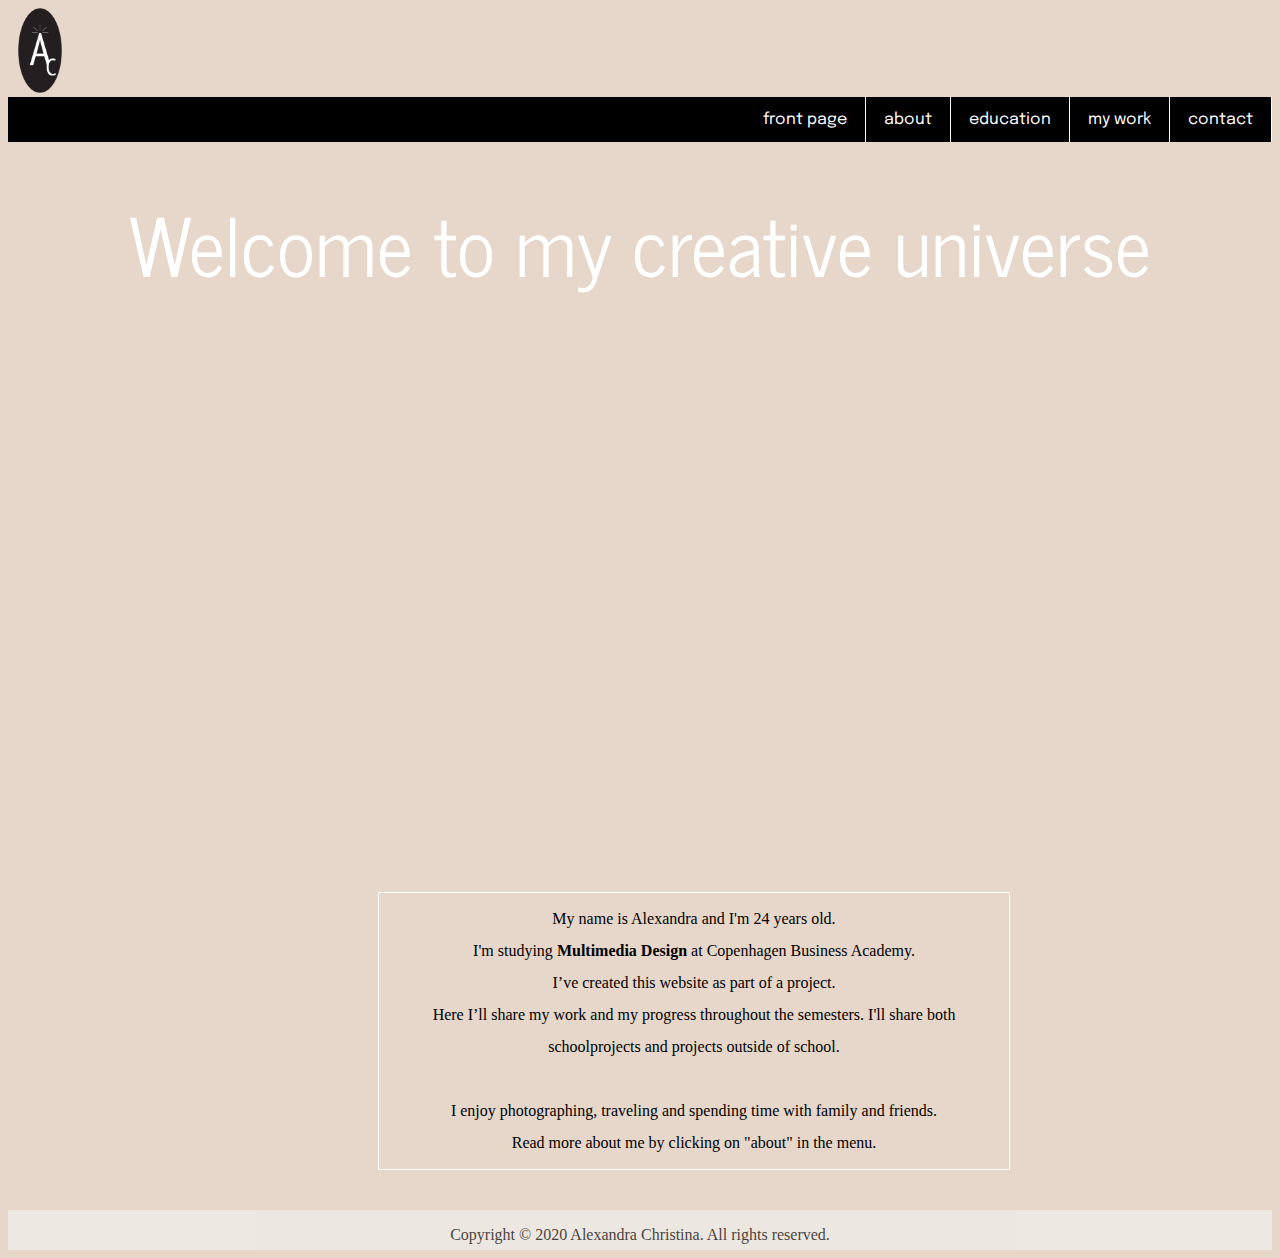
<file: Portfolio-master/index.html>
<!DOCTYPE html>
<html lang="en" dir="ltr">

<head>
  <meta name="viewport" content="width=device-width, initial-scale=1">
  <link rel="stylesheet" href="style.css">


  <link rel="preconnect" href="https://fonts.gstatic.com">
<link href="https://fonts.googleapis.com/css2?family=Arapey:ital@0;1&family=Epilogue&family=News+Cycle&family=Old+Standard+TT&display=swap" rel="stylesheet">
  <meta charset="utf-8">
  <title>My Portfolio</title>
</head>


<body>

<a href="index.html"><img class="logo" src="img/logo.png" alt="my logo"></a>

  <header>
    <nav class="navbar">
      <ul>
        <li><a href="contact.html">contact</a></li>
        <li><a href="my_work.html">my work</a></li>
          <li><a href="education.html">education</a></li>
            <li><a href="about_me.html">about</a></li>
        <li><a class="active" href="index.html">front page</a></li>
      </ul>
    </nav>
  </header>


  <section class="front_page_text">
    <h1 class="welcome_to_my">Welcome to my creative universe</h1>

  <vid class=video_mig> <iframe width="800" height="500" src="https://www.youtube.com/embed/GNtYnPLBGpc" frameborder="0" allow="accelerometer; autoplay; clipboard-write; encrypted-media; gyroscope; picture-in-picture" allowfullscreen></iframe></vid>


    <p class="info_om_mig"> My name is Alexandra and I'm 24 years old. <br>
      I'm studying <b>Multimedia Design</b> at Copenhagen Business Academy. <br>
      I’ve created this website as part of a project. <br>
        Here I’ll share my work and my progress throughout the semesters. I'll share both schoolprojects and projects outside of school. <br> <br>
        I enjoy photographing, traveling and spending time with family and friends. <br>
        Read more about me by clicking on "about" in the menu.
      </p>
  </section>




  <footer class="footer">
    <p>Copyright &#169; 2020 Alexandra Christina. All rights reserved.</p>
  </footer>


</body>


</html>
</file>
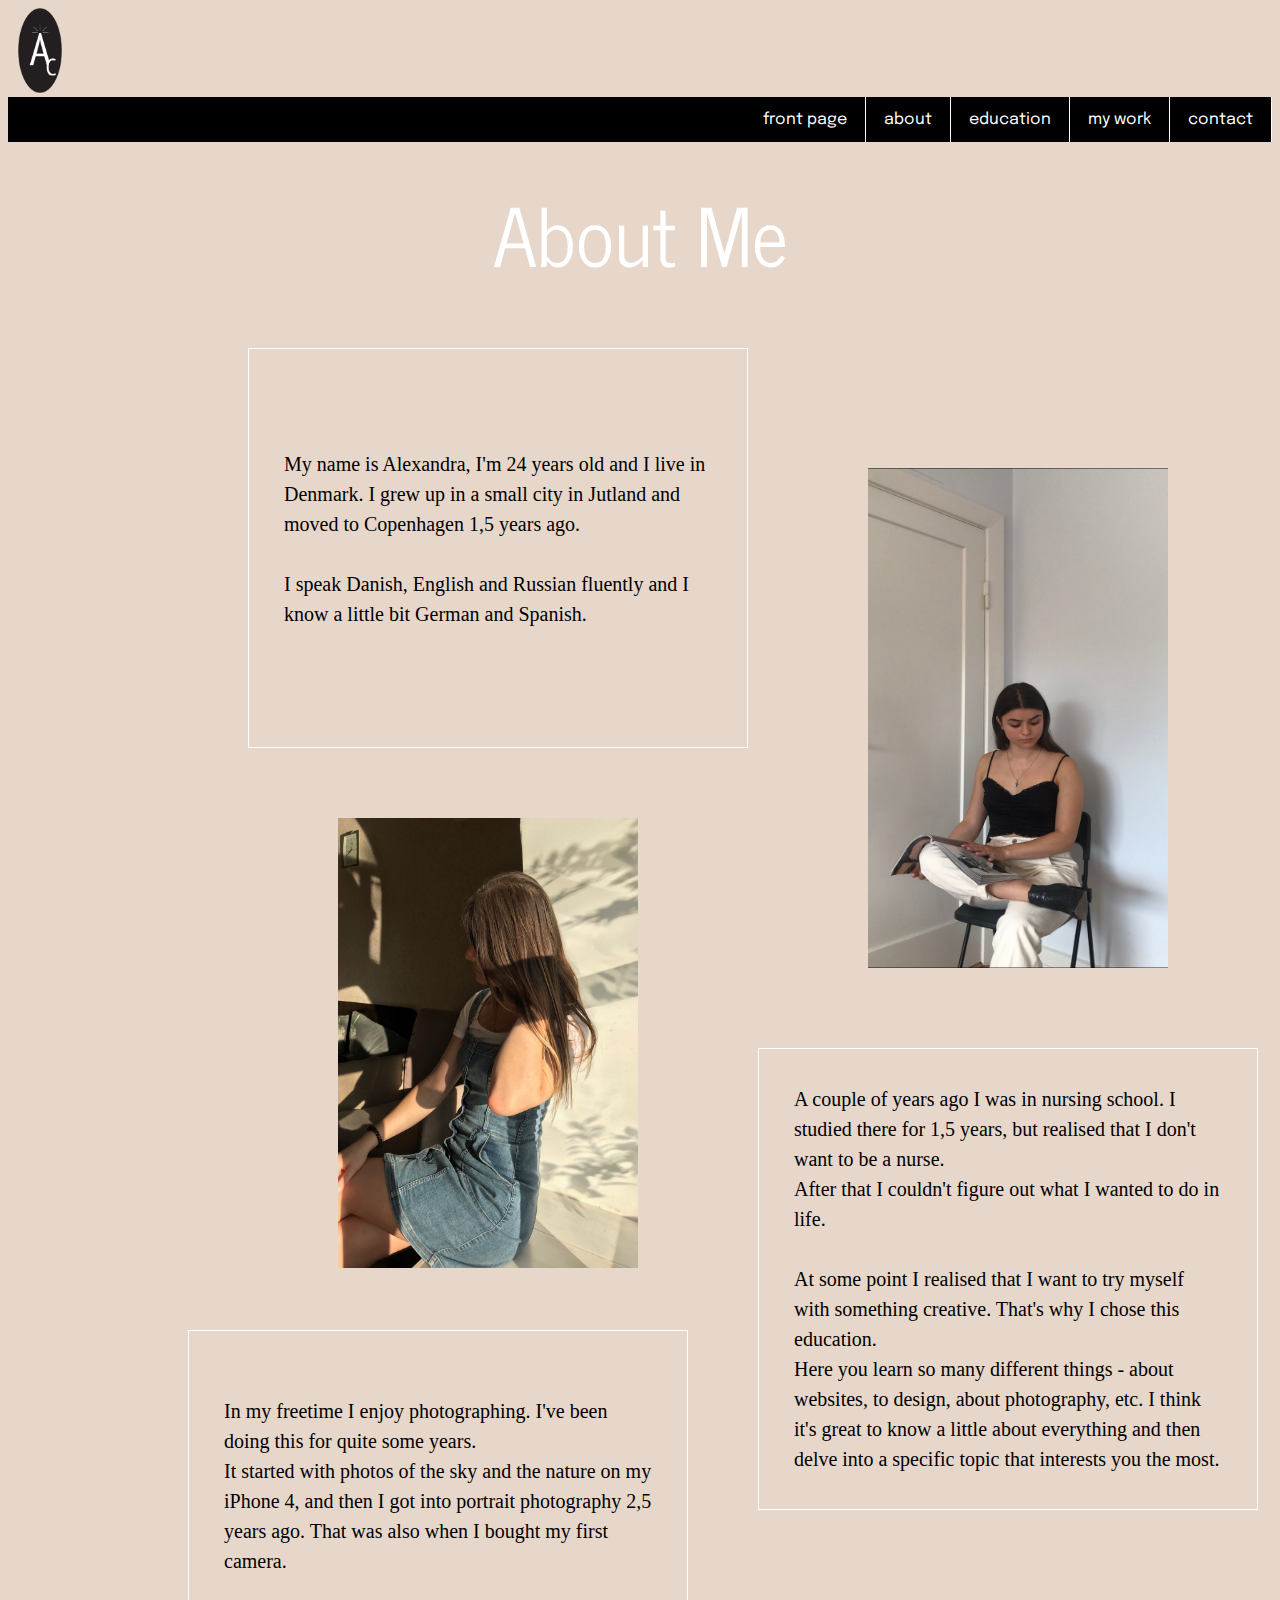
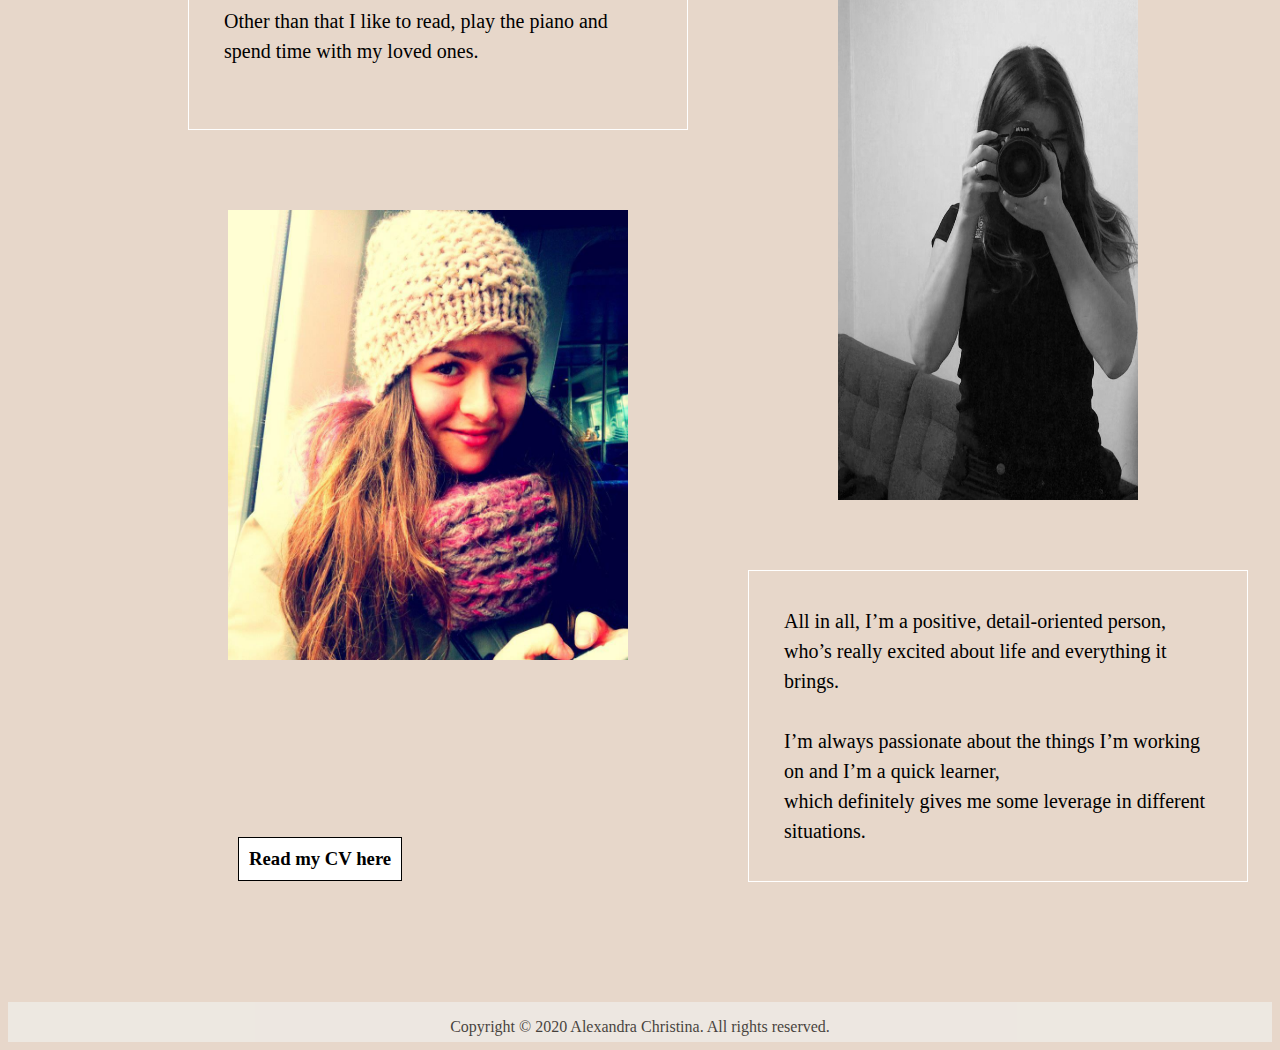
<file: Portfolio-master/about_me.html>
<!DOCTYPE html>
<html lang="en" dir="ltr">

<head>
  <meta name="viewport" content="width=device-width, initial-scale=1">
  <link rel="stylesheet" href="style.css">

  <link rel="preconnect" href="https://fonts.gstatic.com">
<link href="https://fonts.googleapis.com/css2?family=Arapey:ital@0;1&family=Epilogue&family=News+Cycle&family=Old+Standard+TT&display=swap" rel="stylesheet">
  <meta charset="utf-8">
  <title>My Portfolio</title>
</head>


<body>
  <header class="header">

    <a href="index.html"><img class="logo" src="img/logo.png" alt="my logo"></a>


    <nav class="navbar">
      <ul>
        <li><a href="contact.html">contact</a></li>
        <li><a href="my_work.html">my work</a></li>
        <li><a href="education.html">education</a></li>
        <li><a class="active" href="about_me.html">about</a></li>
        <li><a href="index.html">front page</a></li>
      </ul>
    </nav>
  </header>


  <h2 class="aboutmeoverskrift">About Me</h2>

<section class="about_me">

  <div class="box-1">
    <p class="about_me_1">My name is Alexandra, I'm 24 years old and I live in Denmark.
I grew up in a small city in Jutland and moved to Copenhagen 1,5 years ago.
<br> <br> I speak Danish, English and Russian fluently and I know a little bit German and Spanish.
 </p>

    <img class="mig" src="img/ekstra/migmig.jpg" alt="Photo of me">
</div>

<div class="box-2">
  <img class="migmig" src="img/mig2.JPG" alt="Photo of me">

  <p class="about_me_2">A couple of years ago I was in nursing school. I studied there for 1,5 years, but realised that I don't want to be a nurse. <br>
After that I couldn't figure out what I wanted to do in life. <br>
<br>
At some point I realised that I want to try myself with something creative. That's why I chose this education.<br>
Here you learn so many different things - about websites, to design, about photography, etc. I think it's great to know a little about everything and then delve into a specific topic that interests you the most. </p>
</div>

<div class="box-3">
  <p class="about_me_3"> In my freetime I enjoy photographing. I've been doing this for quite some years. <br>
  It started with photos of the sky and the nature on my iPhone 4, and then I got into portrait photography 2,5 years ago. That was also when I bought my first camera. <br> <br>
  Other than that I like to read, play the piano and spend time with my loved ones.
  </p>

  <img class="migmigmig" src="img/mig4.jpg" alt="Photo of me">
</div>

<div class="box-4">
  <img class="migmigmigmig" src="img/mig3.jpg" alt="Photo of me">

  <p class="about_me_4">All in all, I’m a positive, detail-oriented person, who’s really excited about life and everything it brings.
    <br> <br> I’m always passionate about the things I’m working on and I’m a quick learner, <br> which definitely gives me some leverage in different situations.
</p>
</div>


</section>


<h3 class="cv"><a href="http://alexandrachristina.com/cv.html">Read my CV here</a></h3>



  <footer class="footer">
    <p>Copyright &#169; 2020 Alexandra Christina. All rights reserved.</p>
  </footer>


</body>


</html>
</file>
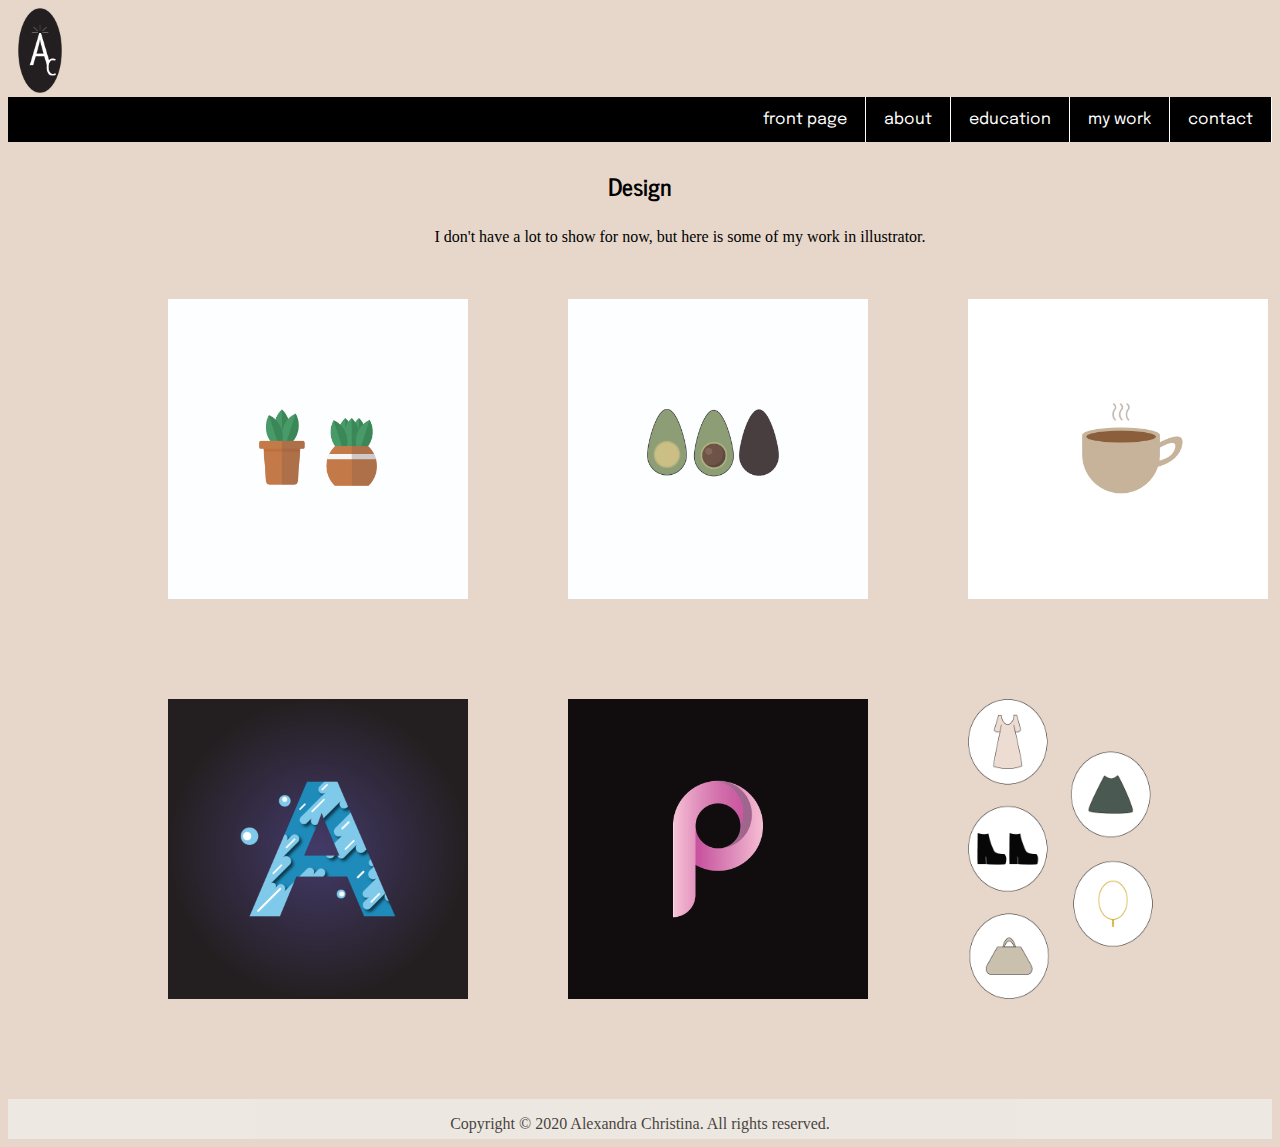
<file: Portfolio-master/my_design.html>
<!DOCTYPE html>
<html lang="en" dir="ltr">

<head>
  <meta name="viewport" content="width=device-width, initial-scale=1">
  <link rel="stylesheet" href="style.css">
  <link rel="preconnect" href="https://fonts.gstatic.com">
<link href="https://fonts.googleapis.com/css2?family=Arapey:ital@0;1&family=Epilogue&family=News+Cycle&family=Old+Standard+TT&display=swap" rel="stylesheet">
  <meta charset="utf-8">
  <title>My Portfolio</title>
</head>


<body>
  <header class="header">

    <a href="index.html"><img class="logo" src="img/logo.png" alt="my logo"></a>


    <nav class="navbar">
      <ul>
        <li><a href="contact.html">contact</a></li>
        <li><a class="active"href="my_work.html">my work</a></li>
        <li><a href="education.html">education</a></li>
        <li><a href="about_me.html">about</a></li>
        <li><a href="index.html">front page</a></li>
      </ul>
    </nav>
  </header>

  <h2 class="overskrift_my_design">Design</h2>
  <p class="text_my_design">I don't have a lot to show for now, but here is some of my work in illustrator.</p>

<section class="design_row1">
<img class="plants" src="img/ekstra/plants.jpg" alt="Illustration of plants">
<img class="avo" src="img/ekstra/avo.jpg" alt="Illustration of an avocado">
<img class="cup" src="img/ekstra/cup.jpg" alt="Illustration of a cup">
</section>

<section class="design_row2">
<img class="alogo" src="img/ekstra/alogo.jpg" alt="Illustration of a logo">
<img class="plogo" src="img/ekstra/plogo.png" alt="Illustration of a logo">
<img class="webicons" src="img/ekstra/webicons.png" alt="Illustration of a web icons">
</section>


<footer class="footer">
  <p>Copyright &#169; 2020 Alexandra Christina. All rights reserved.</p>
</footer>


  </body>
</html>
</file>
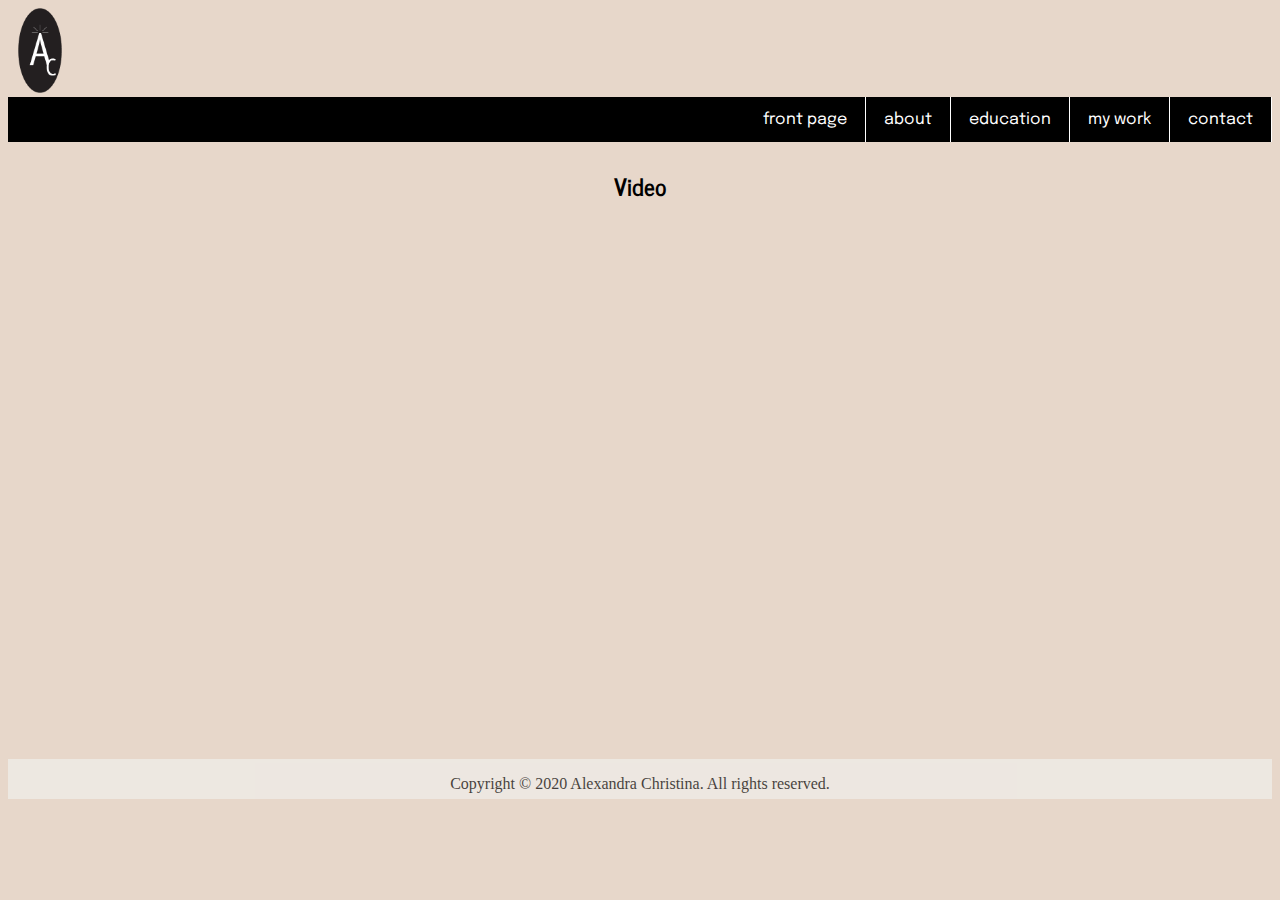
<file: Portfolio-master/my_video.html>
<!DOCTYPE html>
<html lang="en" dir="ltr">

<head>
  <meta name="viewport" content="width=device-width, initial-scale=1">
  <link rel="stylesheet" href="style.css">
  <link rel="preconnect" href="https://fonts.gstatic.com">
  <link rel="preconnect" href="https://fonts.gstatic.com">
<link href="https://fonts.googleapis.com/css2?family=Arapey:ital@0;1&family=Epilogue&family=News+Cycle&family=Old+Standard+TT&display=swap" rel="stylesheet">
  <meta charset="utf-8">
  <title>My Portfolio</title>
</head>


<body>
  <header class="header">
    <a href="index.html"><img class="logo" src="img/logo.png" alt="my logo"></a>

    <nav class="navbar">
      <ul>
        <li><a href="contact.html">contact</a></li>
        <li><a class="active" href="my_work.html">my work</a></li>
        <li><a href="education.html">education</a></li>
        <li><a href="about_me.html">about</a></li>
        <li><a href="index.html">front page</a></li>
      </ul>
    </nav>
  </header>


<h2 class="video_overskrift">Video</h2>

<iframe class="videoklip" width="650" height="400" src="https://www.youtube.com/embed/M6rcFZs7w1Q" frameborder="0" allow="accelerometer; clipboard-write; encrypted-media; gyroscope; picture-in-picture" allowfullscreen></iframe>

<footer class="footer">
  <p>Copyright &#169; 2020 Alexandra Christina. All rights reserved.</p>
</footer>


  </body>
</html>
</file>
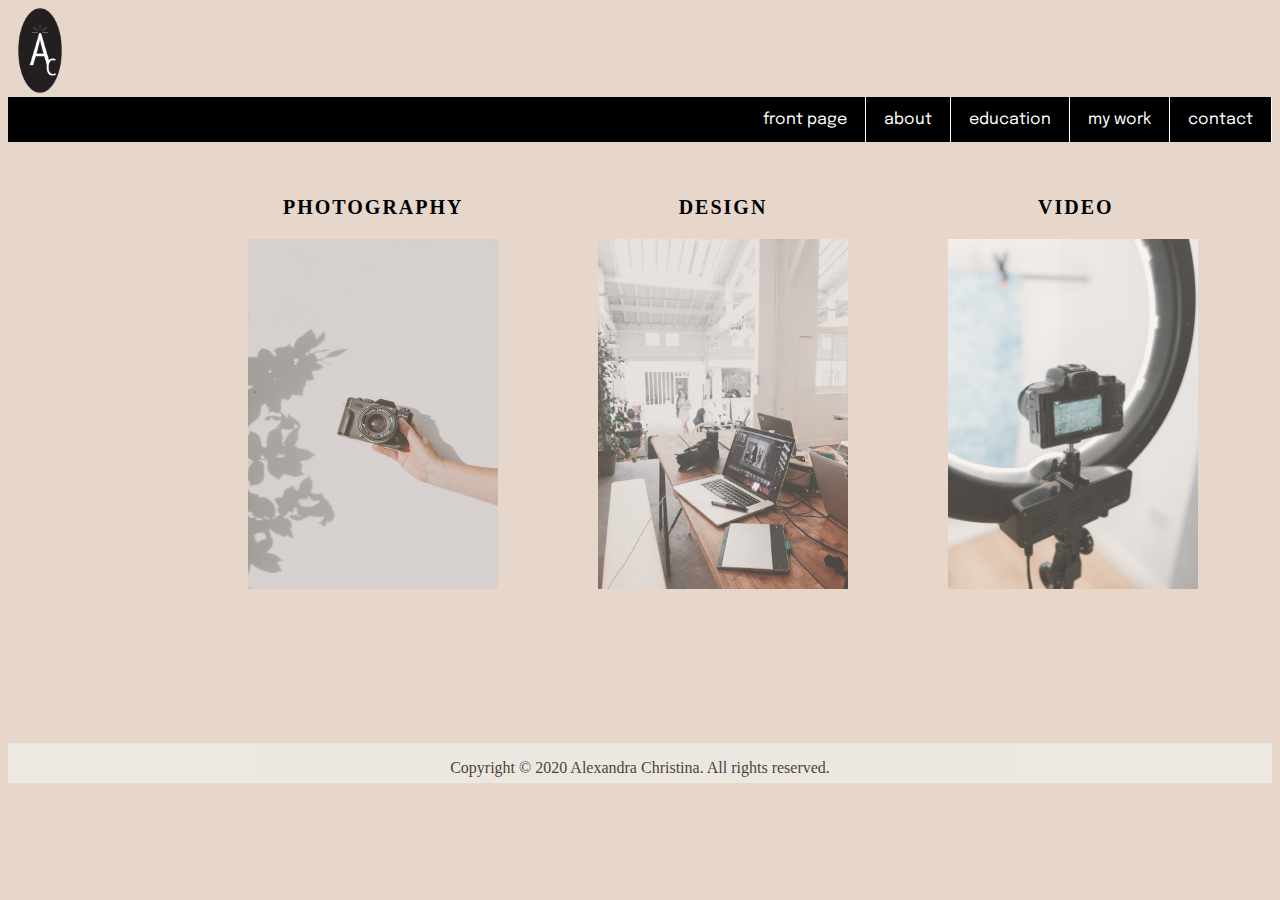
<file: Portfolio-master/my_work.html>
<!DOCTYPE html>
<html lang="en" dir="ltr">

<head>
  <meta name="viewport" content="width=device-width, initial-scale=1">
  <link rel="stylesheet" href="style.css">
  <link rel="preconnect" href="https://fonts.gstatic.com">
<link href="https://fonts.googleapis.com/css2?family=Arapey:ital@0;1&family=Epilogue&family=News+Cycle&family=Old+Standard+TT&display=swap" rel="stylesheet">
  <meta charset="utf-8">
  <title>My Portfolio</title>
</head>


<body>
  <header class="header">

    <a href="index.html"><img class="logo" src="img/logo.png" alt="my logo"></a>


    <nav class="navbar">
      <ul>
        <li><a href="contact.html">contact</a></li>
        <li><a class="active" href="my_work.html">my work</a></li>
        <li><a href="education.html">education</a></li>
        <li><a href="about_me.html">about</a></li>
        <li><a href="index.html">front page</a></li>
      </ul>
    </nav>
  </header>


<section class="my_work">
<div class="photography_work">
  <h3 class="photography_text">PHOTOGRAPHY</h3>
<a href="my_photos.html"><img class="photography" src="img/photography.jpg" alt="Picture of a girl smiling"></a>
</div>


<div class="design_on_photo">
  <h3 class="design_text">DESIGN</h3>
<a href="my_design.html"><img class="design" src="img/design.jpg" alt="Illustration of an avocado"></a>

</div>


<div class="video_on_photo">
  <h3 class="video_text">VIDEO</h3>
<a href="my_video.html"><img class="video" src="img/video.jpg" alt="Picture of a videocamera"></a>
</div>

</section>




<footer class="footer">
  <p>Copyright &#169; 2020 Alexandra Christina. All rights reserved.</p>
</footer>


  </body>
</html>
</file>
<file: Portfolio-master/style.css>
* {
  box-sizing: border-box;
}


body {
  background-color: #e7d7ca;
  font-family: 'Old Standard TT', serif;
}

h1, h2 {
  font-family: 'News Cycle', sans-serif;
}
h3, h4, h5, p {
  font-family: 'Old Standard TT', serif;
}

.logo {
  height: 85px;
  margin-left: 10px;
}

nav ul {
  list-style-type: none;
  padding: 0px;
  display: inline-block;
  width: 100%;
  background-color: black;
  margin: 0px;
}

nav li {
  display: inline-block;
  float: right;
  font-family: 'Epilogue', sans-serif;
}

nav li a {
  display: block;
  color: white;
  padding: 14px 18px;
  text-decoration: none;
  text-align: center;
  border-right: 1px solid white;
}

nav li:last-child {
  border-right: none;
}

nav li a:hover {
  text-decoration: underline;
}

/*Rest of the text on front page*/
.welcome_to_my {
  display: block;
  text-align: center;
  color: white;
  font-weight: normal;
  font-size: 80px;
  margin: 0px;
  margin-top: 30px;
  margin-bottom: 30px;
  font-family: 'News Cycle', sans-serif;
}

.video_mig {
  width: 70%;
  margin-left: 320px;
}

.info_om_mig {
  border: 1px solid white;
  line-height: 1.7;
  text-align: center;
  width: 50%;
  padding: 10px;
  margin-left: 370px;
  line-height: 200%;
  margin-top: 50px;
  margin-bottom: 40px;
}

/*about me*/
.aboutmeoverskrift {
  display: block;
  text-align: center;
  color: white;
  font-weight: normal;
  font-size: 80px;
  margin: 0px;
  margin-top: 20px;
  margin-bottom: 30px;
  font-family: 'News Cycle', sans-serif;
}

/*Alle boxes*/
.about_me {}

/*text og billede 1*/
.box-1 {
  display: flex;
  flex-direction: row;
  margin-left: 240px;
  margin-bottom: 100px;
}

.about_me_1 {
  border: 1px solid white;
  line-height: 1.5;
  padding: 35px;
  width: 500px;
  font-size: 20px;
  height: 400px;
  padding-top: 100px;
}

.mig {
  width: 300px;
  height: 500px;
  margin-left: 120px;
  margin-top: 140px;
}

/*text and photo 2*/
.box-2 {
  display: flex;
  flex-direction: row;
  margin-left: 330px;
  margin-bottom: 100px;
}

.about_me_2 {
  border: 1px solid white;
  line-height: 1.5;
  padding: 35px;
  width: 500px;
  font-size: 20px;
  margin-left: 120px;
  margin-top: -20px;
}

.migmig {
  width: 300px;
  height: 450px;
  margin-top: -250px;
}

/*text and photo 3*/
.box-3 {
  display: flex;
  flex-direction: row;
  margin-left: 180px;
  margin-bottom: 100px;
}

.about_me_3 {
  border: 1px solid white;
  line-height: 1.5;
  padding: 35px;
  width: 500px;
  font-size: 20px;
  height: 400px;
  padding-top: 65px;
  margin-top: -300px;
}

.migmigmig {
  width: 300px;
  height: 500px;
  margin-left: 150px;
  margin-top: -30px;
}

/*text and photo 4*/
.box-4 {
  display: flex;
  flex-direction: row;
  margin-left: 220px;
  margin-bottom: 100px;
}

.about_me_4 {
  border: 1px solid white;
  line-height: 1.5;
  padding: 35px;
  width: 500px;
  font-size: 20px;
  margin-left: 120px;
  margin-top: -30px;
}

.migmigmigmig {
  width: 400px;
  height: 450px;
  margin-top: -390px;
}

.cv {
  display: inline;
  background-color: white;
  border: 1px solid black;
  padding: 10px;
  margin-left: 230px;
  position: absolute;
  margin-top:-165px;
  margin-bottom: 100px;
}

.cv a {
  text-decoration: none;
  color: black;
}

.cv:hover {
  text-decoration: underline;
}

/*MY WORK*/
.my_work {
  display: flex;
  flex-direction: row;
  margin-left: 240px;
  margin-top: 30px;
  margin-bottom: 150px;
}

/*link*/
.photography {
  width: 250px;
  height: 350px;
  opacity: 70%;
}

.photography_text {
  color: black;
  letter-spacing: 2px;
  font-size: 20px;
  margin-left: 35px;
}

.photography:hover {
  opacity: 1;
}

/*My photos - underside */
.overskrift_my_photos {
  margin-left: 500px;
}

.my_photos {
  display: flex;
  flex-wrap: wrap;
}

.row1 {
  margin-left: 100px;
  margin-bottom: 50px;
}

.anastasia {
  width: 400px;
  height: 500px;
}

.maria_1 {
  width: 350px;
  height: 500px;
  margin-left: 50px;
}

.camilla {
  width: 350px;
  height: 500px;
  margin-left: 50px;
}

.row2 {
  margin-left: 100px;
  margin-bottom: 50px;
}

.seva1 {
  width: 400px;
  height: 500px;
}

.agos {
  width: 350px;
  height: 500px;
  margin-left: 50px;
}

.nastya1 {
  width: 350px;
  height: 500px;
  margin-left: 50px;
}

.row3 {
  margin-left: 120px;
  margin-bottom: 50px;
}

.maria {
  width: 350px;
  height: 530px;
}

.anso {
  width: 350px;
  height: 530px;
  margin-left: 80px;
}

.agos1 {
  width: 350px;
  height: 530px;
  margin-left: 53px;
}

.row4 {
  margin-left: 120px;
  margin-bottom: 100px;
}

.lj {
  width: 350px;
  height: 530px;
}

.couple {
  width: 350px;
  height: 530px;
  margin-left: 83px;
}

.eli {
  width: 350px;
  height: 530px;
  margin-left: 50px;
}

.arrow_up_photo {
  font-size: 30px;
  color: grey;
  float: right;
  margin-top: 500px;
  margin-left: 5px;
}

/*My photos slut*/
/*My design*/
.design {
  width: 250px;
  height: 350px;
  opacity: 70%;
  margin-left: 100px;
  margin-right: 100px;
}

.design_text {
  color: black;
  letter-spacing: 2px;
  font-size: 20px;
  text-align: center;
}

.design:hover {
  opacity: 1;
}

/*undersiden*/
.overskrift_my_design {
  text-align: center;
}

.text_my_design {
  text-align: center;
  margin-left: 80px;
  line-height: 1.5;
  margin-bottom: 50px;
}

.design_row1 {
  display: flex;
  flex-wrap: wrap;
  margin-bottom: 100px;
  margin-left: 160px;
}

.plants {
  width: 300px;
  height: 300px;
}

.avo {
  width: 300px;
  height: 300px;
  margin-left: 100px;
}

.cup {
  width: 300px;
  height: 300px;
  margin-left: 100px;
}

.design_row2 {
  display: flex;
  flex-wrap: wrap;
  margin-bottom: 100px;
  margin-left: 160px;
}

.alogo {
  width: 300px;
  height: 300px;
}

.plogo {
  width: 300px;
  height: 300px;
  margin-left: 100px;
}

.webicons {
  width: 300px;
  height: 300px;
  margin-left: 100px;
}

/*My design slut*/
/*My video*/
.video {
  width: 250px;
  height: 350px;
  opacity: 70%;
}

.video_overskrift {
  text-align: center;
  margin-bottom: 50px;
}

.videoklip {
  margin-left: 400px;
  margin-bottom: 100px;
}


.video_text {
  color: black;
  letter-spacing: 2px;
  font-size: 20px;
  margin-left: 90px;
}

.video:hover {
  opacity: 1;
}

/*My video slut*/


/*My work slut*/
/*contact*/
.contact_text {
  font-weight: normal;
  text-align: center;
}

#overskrift {
  font-size: 30px;
  margin-top: 40px;
  margin-left: 335px;
}

.contact_form {
  background: #b7b7a4;
  margin-left: 262px;
  height: 400px;
  width: 900px;
  display: flex;
  flex-wrap: wrap;
  opacity: 90%;
  margin-bottom: 40px;
}

#name {
  margin-top: 10px;
  margin-left: 15px;
  width: 320px;
}

.name {
  margin-left: 30px;
}

#email {
  margin-top: 10px;
  margin-left: 15px;
  width: 320px;
}

.email {
  margin-left: 50px;
}

#subject {
  margin-top: 90px;
  width: 730px;
  margin-left: 27px;
}

.subject {
  margin-left: 30px;
}

.submit {
  margin-left: 800px;
  margin-top: 25px;
  width: 100px;
  height: 40px;
}

.fb {
  font-size: 37px;
  list-style-type: none;
  display: inline;
  margin-left: 260px;
  color: black;
}

.insta {
  font-size: 40px;
  list-style-type: none;
  display: inline;
  margin-left: 15px;
  color: black;
}

.social {
  margin-bottom: 20px;
}

/*EDUCATION - HOVEDSIDEN*/
.semesters_text {
  text-align: center;
  font-size: 25px;
  margin-left: 25px;

}

.semesters_text_under {
  font-size: 17px;
  text-align: center;
  margin-bottom: 7px;
  margin-left: 25px;

}

.container_semesters {
  display: flex;
  flex-wrap: wrap;

}

.container_semesters ul {
list-style-type: none;
}


.edu_row1 {
  display: flex;
  flex-wrap: wrap;
  margin-bottom: 40px;
  margin-left:20px;
}



.edu_row2 {
  display: flex;
  flex-wrap: wrap;
  margin-bottom: 100px;
  margin-left:20px;

}



.flow1 {
  width: 300px;
  height: 200px;
  margin-left: 300px;
  opacity: 50%;
}

.flow1:hover {
  opacity: 1;
}

.overskrift_sem1 {
  display: inline;
  margin-left: 410px;
  font-size: 18px;
}

.flow2 {
  width: 300px;
  height: 200px;
  margin-left:100px;
  opacity: 50%;
}

.flow2:hover {
  opacity: 1;
}

.overskrift_sem2 {
  display: inline;
  margin-left: 210px;
  font-size: 18px;
}

.flow3 {
  width: 300px;
  height: 200px;
  margin-left: 300px;
  opacity: 50%;
}

.flow3:hover {
  opacity: 1;
}


.overskrift_sem3 {
  display: inline;
  margin-left: 400px;
  font-size: 18px;
}


.flow4 {
  width: 300px;
  height: 200px;
  margin-left:100px;
  opacity: 50%;
}

.flow4:hover {
  opacity: 1;
}

.overskrift_sem4 {
  display: inline;
  margin-left: 210px;
  font-size: 18px;
}



/*1semester*/

/*flowpage1*/
.semesteroverskrift {
text-align: center;
 margin-top: 10px;
  margin-bottom: 50px;
}

.flowpage1 {
  list-style-type: none;
  padding: 0;
  margin-left: 230px;
}

.flowpage1 li {
  display: inline;
  font-weight: 100;
  border: 1px solid grey;
  text-align: center;
  padding: 7px 25px 7px 25px;
  margin-left: 80px;
}

.flowpage1 li a {
  text-decoration: none;
  color: black;
}

.activeflow {
  background-color: #b7b7a4;
}


.flow_overskrift {
  text-align: center;
  margin-top: 40px;
}





/*Bokse osv*/
.projektbeskrivelse {
  display: flex;
  flex-wrap: wrap;
  background-color: #b7b7a4;
  width: 60%;
  margin-left: 290px;
  padding:10px;
}

.projektbeskrivelse_overskrift {
margin-left: 320px;
margin-top: 30px;
}

.projektbeskrivelse_tekst {
  text-align: left;
line-height: 150%;
padding:0px 50px 50px 50px;

}

.imgflow1 {
  width: 500px;
  height:300px;
  margin-top:-40px;
  margin-left: 800px;
}

.selve_opgaven {
  background-color: #ddbea9;
  display: flex;
  flex-wrap: wrap;
  width: 60%;
  margin-left: 290px;
  margin-top: 70px;

}


.flowproject_overskrift {
  margin-left: 350px;
  margin-top:30px;
}

.gammelportfolio {
  width: 776px;
}

.description {
  margin-top: 10px;
  line-height: 1.5;
  width: 778px;
  border: 1px solid black;
  padding: 15px;
}




.feedback {
  background-color: #f0efeb;
  display: flex;
  flex-wrap: wrap;
  width: 80%;
  padding:10px;
  margin-top: 70px;
  margin-left: 140px;
}


.feedback_overskrift {
  margin-left: 500px;
  margin-top:30px;


}

.feedback_text {
  margin-top: 10px;
  line-height: 1.2;
  width: 778px;
  padding: 15px;
  margin-left: 170px;
}


.aendringer {
  background-color: #ddbea9;
  display: flex;
  flex-wrap: wrap;
  width: 60%;
  margin-left: 290px;
  margin-top: 70px;

}

.changes_overskrift {
  margin-left: 300px;
  margin-top:30px;
}

.nyportfolio {
  width: 778px;
}

.changes_text {
  margin-top: 10px;
  line-height: 1.5;
  width: 778px;
  padding: 15px;
  margin-left:-12px;
}

.seportknap {
  display: inline;
  background-color: white;
  border: 1px solid black;
  padding: 10px;
  margin-top: 100px;
}

.seportknap a {
  text-decoration: none;
  color: black;
}


.seportknap1 {
  display: inline;
  background-color: white;
  border: 1px solid black;
  padding: 10px;
  margin-left: 40px;
  margin-top: -7px;
}

.seportknap1 a {
  text-decoration: none;
  color: black;
}



.learned {
  background-color: #b7b7a4;
  display: flex;
  flex-wrap: wrap;
  width: 80%;
  padding:10px;
  margin-top: 70px;
  margin-left: 140px;
  margin-bottom: 100px;

}

.learned_overskrift {
  margin-left: 430px;
  margin-top:30px;
}

.learned_text {
  margin-top: 10px;
  line-height: 1.2;
  width: 778px;
  padding: 15px;
  margin-left: 170px;

}


.gammelportfolio1 {
  margin-top: 10px;
  width: 776px;
  }

.nyportfolio1 {
  width: 778px;
margin-top: 10px;
}

.arrow_up_1sem1 {
  font-size: 30px;
  color: grey;
  float: right;
  margin: 20px;
  margin-top: -50px;
}

.arrow_up:hover {
  color: white;
}



.palette {
  width:25%;
}

.flow5_overskrift {
  font-weight: bold;
  text-decoration: underline;
}

.headline_body {
  width: 50%;
}


.skitse {
  width:49%;
}
.logoskitse{
  width:40%;
}

.logoskitse1 {
  width:25%;
}

.videoscreen {
  width:70%;
}


.feedback {
  background-color: #f0efeb;
  display: flex;
  flex-wrap: wrap;
  width: 80%;
  padding:10px;
  margin-top: 70px;
  margin-left: 140px;
  padding-bottom: 80px;
}

.change_overskrift {
  margin-left: 430px;
}

.flowh3 {
  margin-left: 500px;
}

.flowchange {
  line-height: 1.5;
  width: 778px;
  padding: 15px;
  margin-left: 170px;
}


.gotoflow {
  display: inline;
  background-color: white;
  border: 1px solid black;
  padding: 10px;
  margin-left: 480px;
position:absolute;
margin-top:-20px;
}

.gotoflow a {
  text-decoration: none;
  color: black;
}

.github {
  display: inline;
  background-color: white;
  border: 1px solid black;
  padding: 10px;
  position:absolute;
  margin-top:-80px;
  margin-left:140px;
  }


.boxflowchange {
  margin-top:30px;
}


.eksamensprojektknap {
  display: inline;
  background-color: white;
  border: 1px solid black;
  padding: 10px;
  margin-left: 290px;
  position:absolute;

}
  .eksamensprojektknap a {
  text-decoration: none;
  color: black;
  }

  .github a {
  text-decoration: none;
  color: black;
  }


/*EDUCATION SLUT*/
.footer {
  left: 0;
  bottom: 0;
  width: 100%;
  background-color: #f0efeb;
  color: black;
  text-align: center;
  height: 40px;
  opacity: 70%;
  text-align: center;
  padding: 0.02px 0;
}
</file>
